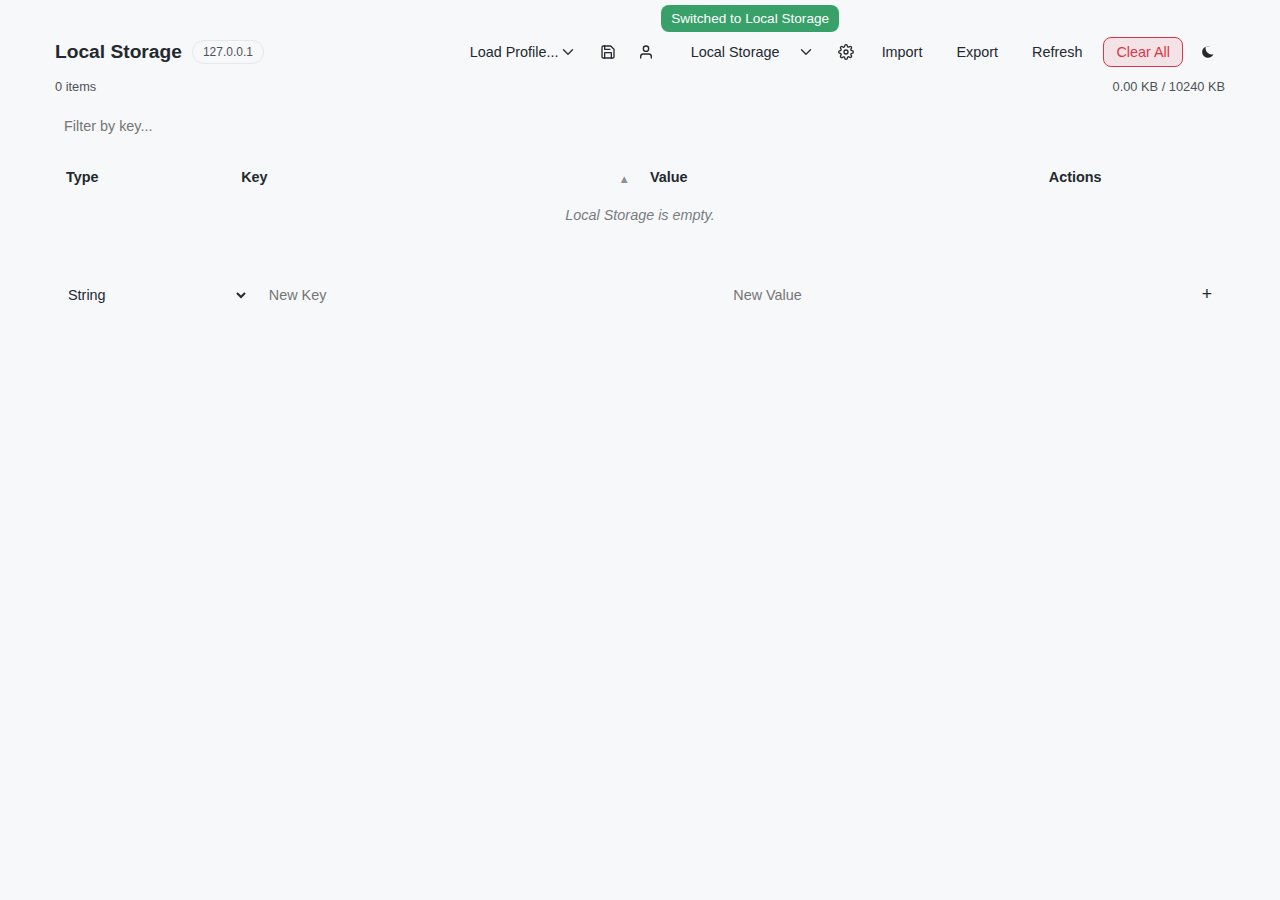
<file: index.html>
<!DOCTYPE html>
<html lang="en">
<head>
    <meta charset="UTF-8">
    <meta name="viewport" content="width=device-width, initial-scale=1.0">
    <title>Storage Inspector</title>
    <!-- Styles -->
    <link rel="stylesheet" href="css/main.css">
    <link rel="stylesheet" href="css/storage-inspector.css">
    <link rel="stylesheet" href="css/theme-switcher.css">
</head>
<body>
    <main class="app-main">
        <div id="storage-inspector-container" class="widget-container"></div>
    </main>

    <script src="js/app.js" type="module"></script>
</body>
</html>
</file>
<file: css/main.css>
/* main.css */

/* --- LIGHT THEME (DEFAULT & SOFTER PALETTE) --- */
:root {
    --page-bg: #f6f8fa;                      /* Very light gray, not stark white */
    --card-bg: #ffffff;                       /* Cards are white to pop against the gray bg */
    --text-color: #24292e;                   /* Dark gray, not pure black */
    --button-bg: #f6f8fa;                    /* Light gray for buttons */
    --select-bg: #f6f8fa;                    /* Lighter select background */
    --selected-bg: #0366d6;                   /* A standard blue for selection */
    --border-color: #e1e4e8;                 /* Softer border color */
}

/* --- DARK THEME OVERRIDES --- */
html[data-theme='dark'] {
    --page-bg: #1a1a1a;
    --card-bg: #2a2d30;
    --text-color: #d1d1d1;
    --button-bg: #3a3a3a;
    --select-bg: #2d2d30;
    --selected-bg: #0d6efd;
    --border-color: #444;
}

body {
    background-color: var(--page-bg);
    color: var(--text-color);
    font-family: -apple-system, BlinkMacSystemFont, "Segoe UI", "Helvetica Neue", Arial, sans-serif;
    margin: 0;
    padding: 0;
    display: flex;
    flex-direction: column;
    height: 100vh;
    transition: background-color 0.3s, color 0.3s;
}



/* --- MAIN CONTENT AREA --- */
.app-main {
    flex-grow: 1;
    display: flex;
    justify-content: center;
    align-items: flex-start;
    padding: 20px;
    overflow-y: auto;
    width: 100%;
    box-sizing: border-box;
}

.widget-container {
    width: 100%;
    max-width: 1200px; 
    display: flex;
    justify-content: center;
}
</file>
<file: css/storage-inspector.css>
/* VERSION: 0.1.1 */
/* storage-inspector.css */

:root {
    --delete-color: #dc3545;
    --delete-bg: rgba(220, 53, 69, 0.1);
    --type-string-color: #0d6efd;
    --type-number-color: #198754;
    --type-boolean-color: #fd7e14;
    --type-object-color: #6f42c1;
    --success-color: #38a169;
}

.storage-card { max-width: 1200px; width: 100%; padding: 15px; position: relative; }
.storage-header { display: flex; justify-content: space-between; align-items: center; margin-bottom: 10px; gap: 15px; }

.title-section {
    display: flex;
    align-items: center;
    gap: 10px;
}

.storage-header h2 { margin: 0; font-size: 1.2em; font-weight: 600; }

.domain-badge {
    display: inline-block;
    padding: 4px 10px;
    font-size: 0.75em;
    font-weight: 500;
    background-color: var(--button-bg);
    color: var(--text-color);
    border-radius: 12px;
    border: 1px solid var(--border-color);
    opacity: 0.8;
    white-space: nowrap;
}

.header-buttons { display: flex; flex-wrap: wrap; gap: 8px; justify-content: flex-end; align-items: center; }

.storage-stats { display: flex; align-items: center; gap: 10px; font-size: 0.8em; opacity: 0.8; margin-bottom: 15px; }
.usage-bar { flex-grow: 1; height: 8px; background-color: var(--button-bg); border-radius: 4px; overflow: hidden; }
.usage-bar-fill { height: 100%; width: 0%; background-color: var(--selected-bg); border-radius: 4px; transition: width 0.3s ease-in-out; }

.storage-controls { margin-bottom: 15px; }
#storage-search-input { width: 100%; box-sizing: border-box; padding: 8px; border-radius: 8px; border: 1px solid var(--button-bg); background-color: var(--select-bg); color: var(--text-color); font-size: 0.9em; }

.storage-table-container { border: 1px solid var(--button-bg); border-radius: 10px; min-height: 100px; overflow-x: auto; }
.storage-table-container table { width: 100%; border-collapse: collapse; font-size: 0.9em; table-layout: fixed; }
.storage-table-container thead { border-bottom: 2px solid var(--button-bg); }
.storage-table-container tr:not(:last-child) { border-bottom: 1px solid var(--button-bg); }
.storage-table-container th, 
.storage-table-container td { padding: 10px; text-align: left; vertical-align: middle; word-wrap: break-word; }

.storage-table-container th { padding: 0; }
.sortable-header { padding: 10px; cursor: pointer; user-select: none; display: flex; justify-content: space-between; align-items: center; }
.sortable-header:hover { background-color: var(--button-bg); }
.sort-indicator { display: inline-block; width: 1em; height: 1em; text-align: right; opacity: 0.5; }
.sortable-header.asc .sort-indicator::after { content: '▲'; font-size: 0.8em; }
.sortable-header.desc .sort-indicator::after { content: '▼'; font-size: 0.8em; }

.col-type { width: 15%; min-width: 100px; }
.col-key { width: 35%; min-width: 200px; font-weight: 600; }
.col-value { width: 35%; min-width: 200px; }
.col-actions { width: 15%; min-width: 120px; text-align: center; }

.group-header { background-color: var(--button-bg); cursor: pointer; font-weight: 600; }
.group-header:hover { background-color: var(--select-bg); }
.group-header .group-toggle { display: inline-block; transition: transform 0.2s; margin-right: 8px; }
.group-header.collapsed .group-toggle { transform: rotate(-90deg); }

.key-cell, .value-cell { cursor: pointer; }
.key-cell:hover, .value-cell:hover { background-color: var(--button-bg); }
.edit-input { width: 100%; box-sizing: border-box; padding: 4px; border-radius: 4px; border: 1px solid var(--selected-bg); background-color: var(--card-bg); color: var(--text-color); font-size: 1em; }

.empty-storage-message td { text-align: center; font-style: italic; opacity: 0.6; }

.data-type-badge { display: inline-block; padding: 2px 6px; font-size: 0.75em; font-weight: 600; border-radius: 4px; color: #fff; text-transform: capitalize; }
.data-type-badge.string { background-color: var(--type-string-color); }
.data-type-badge.number { background-color: var(--type-number-color); }
.data-type-badge.boolean { background-color: var(--type-boolean-color); }
.data-type-badge.object, .data-type-badge.array { background-color: var(--type-object-color); }

.storage-actions { margin-top: 15px; display: flex; align-items: center; }
.add-item-form { display: grid; grid-template-columns: 1.5fr 3.5fr 3.5fr auto; gap: 10px; width: 100%; align-items: center; }
#add-value-container { position: relative; }
.add-item-form input, .add-item-form select { padding: 8px; border-radius: 8px; border: 1px solid var(--button-bg); background-color: var(--select-bg); color: var(--text-color); font-size: 0.9em; width: 100%; box-sizing: border-box; }
.add-item-form button { padding: 8px 12px; border-radius: 8px; border: 1px solid var(--button-bg); background-color: var(--select-bg); color: var(--text-color); font-size: 1.1em; cursor: pointer; }

.storage-button { white-space: nowrap; font-size: 0.9em; padding: 6px 12px; border-radius: 8px; border: 1px solid var(--button-bg); background-color: var(--select-bg); color: var(--text-color); cursor: pointer; }
.storage-button.clear-all { background-color: var(--delete-bg); color: var(--delete-color); border-color: var(--delete-color); }

.action-btn { background: none; border: none; cursor: pointer; padding: 2px; display: inline-flex; align-items: center; color: var(--text-color); opacity: 0.6; }
.action-btn:hover { opacity: 1; }
.action-btn svg { width: 14px; height: 14px; }

.settings-container { position: relative; }
.icon-button { padding: 6px; display: flex; align-items: center; justify-content: center; }
.icon-button svg { width: 16px; height: 16px; }

.settings-dropdown { display: none; position: absolute; top: 100%; right: 0; background-color: var(--card-bg); border: 1px solid var(--button-bg); border-radius: 8px; padding: 8px; z-index: 10; box-shadow: 0 4px 12px rgba(0,0,0,0.2); min-width: 120px; }
.settings-dropdown label { display: block; padding: 6px 8px; border-radius: 4px; cursor: pointer; white-space: nowrap; }
.settings-dropdown label:hover { background-color: var(--button-bg); }
.settings-dropdown input { margin-right: 8px; }

.value-cell-content { display: block; width: 100%; white-space: nowrap; overflow: hidden; text-overflow: ellipsis; }
.storage-table-container.hide-type .col-type { display: none; }
.storage-table-container.hide-key .col-key { display: none; }
.storage-table-container.hide-value .col-value { display: none; }
.storage-table-container.hide-actions .col-actions { display: none; }

.storage-tooltip { position: absolute; background-color: var(--success-color); color: #fff; padding: 6px 10px; border-radius: 8px; font-size: 0.85em; font-weight: 500; z-index: 1001; opacity: 0; visibility: hidden; transition: opacity 0.2s, visibility 0.2s; pointer-events: none; }
.storage-tooltip.warning { background-color: var(--delete-color); }
.storage-tooltip.show { opacity: 1; visibility: visible; }

.modal-overlay { position: fixed; top: 0; left: 0; width: 100%; height: 100%; background-color: rgba(0, 0, 0, 0.7); display: flex; justify-content: center; align-items: center; z-index: 2000; }
.modal-content { background-color: var(--card-bg); padding: 20px; border-radius: 10px; box-shadow: 0 5px 15px rgba(0,0,0,0.5); width: 600px; height: 450px; max-width: 90vw; max-height: 80vh; min-width: 400px; min-height: 300px; display: flex; flex-direction: column; position: relative; resize: both; overflow: auto; }
.modal-header { display: flex; justify-content: space-between; align-items: center; padding-bottom: 15px; margin-bottom: 15px; border-bottom: 1px solid var(--button-bg); }
.modal-title { margin: 0; font-size: 1.1em; font-weight: 600; }
.modal-close { padding: 6px; background-color: transparent; border: none; border-radius: 50%; color: var(--text-color); cursor: pointer; display: flex; align-items: center; justify-content: center; transition: background-color 0.2s, color 0.2s; opacity: 0.7; }
.modal-close:hover { background-color: var(--delete-bg); color: var(--delete-color); opacity: 1; }
.modal-close svg { width: 20px; height: 20px; }
.modal-body { flex-grow: 1; display: flex; }
.modal-footer { margin-top: 15px; display: flex; justify-content: flex-end; gap: 10px; }

#json-edit-area { flex-grow: 1; width: 100%; resize: none; background-color: var(--select-bg); color: var(--text-color); border: 1px solid var(--button-bg); border-radius: 8px; padding: 10px; font-family: 'Courier New', Courier, monospace; font-size: 0.9em; transition: border-color 0.2s; }
#json-edit-area:focus { outline: none; border-color: var(--border-color); }

.profile-controls { display: flex; gap: 8px; align-items: center; border-right: 1px solid var(--button-bg); padding-right: 8px; }

#profiles-dropdown,
#storage-type-select {
    padding-right: 25px;
    -webkit-appearance: none;
    -moz-appearance: none;
    appearance: none;
    background-image: url("data:image/svg+xml,%3csvg xmlns='http://www.w3.org/2000/svg' viewBox='0 0 16 16'%3e%3cpath fill='none' stroke='%23343a40' stroke-linecap='round' stroke-linejoin='round' stroke-width='2' d='M2 5l6 6 6-6'/%3e%3c/svg%3e");
    background-repeat: no-repeat;
    background-position: right 0.5rem center;
    background-size: 16px 12px;
}
html[data-theme='dark'] #profiles-dropdown,
html[data-theme='dark'] #storage-type-select {
    background-image: url("data:image/svg+xml,%3csvg xmlns='http://www.w3.org/2000/svg' viewBox='0 0 16 16'%3e%3cpath fill='none' stroke='%23ced4da' stroke-linecap='round' stroke-linejoin='round' stroke-width='2' d='M2 5l6 6 6-6'/%3e%3c/svg%3e");
}

.modal-content.modal-sm { width: 450px; height: auto; min-height: 200px; max-height: 60vh; resize: none; }
#profiles-list { list-style: none; padding: 0; margin: 0; width: 100%; }
#profiles-list li { display: flex; justify-content: space-between; align-items: center; padding: 10px 8px; border-radius: 6px; transition: background-color 0.2s; }
#profiles-list li:not(.no-profiles-message):hover { background-color: var(--button-bg); }
.no-profiles-message { text-align: center; opacity: 0.7; font-style: italic; padding: 10px 0; }
.profile-name { font-weight: 500; }
.profile-actions { display: flex; align-items: center; gap: 8px; }
.profile-actions .action-btn svg { width: 14px; height: 14px; }
.profile-actions .delete-profile-btn:hover { color: var(--delete-color); }
</file>
<file: css/theme-switcher.css>
/* theme-switcher.css */

.theme-switcher {
    display: flex;
    align-items: center;
}

.theme-switcher button {
    display: flex;
    align-items: center;
    justify-content: center;
    padding: 6px;
    cursor: pointer;
    color: var(--text-color);
    transition: background-color 0.2s, color 0.2s, opacity 0.2s;
}

.theme-switcher button:hover {
    opacity: 1;
}

.theme-switcher svg {
    width: 20px;
    height: 20px;
}

/* Logic to toggle icon visibility based on the html data-theme attribute */
.theme-switcher .icon-sun {
    display: none;
}
.theme-switcher .icon-moon {
    display: block;
}

html[data-theme='dark'] .theme-switcher .icon-sun {
    display: block;
}
html[data-theme='dark'] .theme-switcher .icon-moon {
    display: none;
}
</file>
